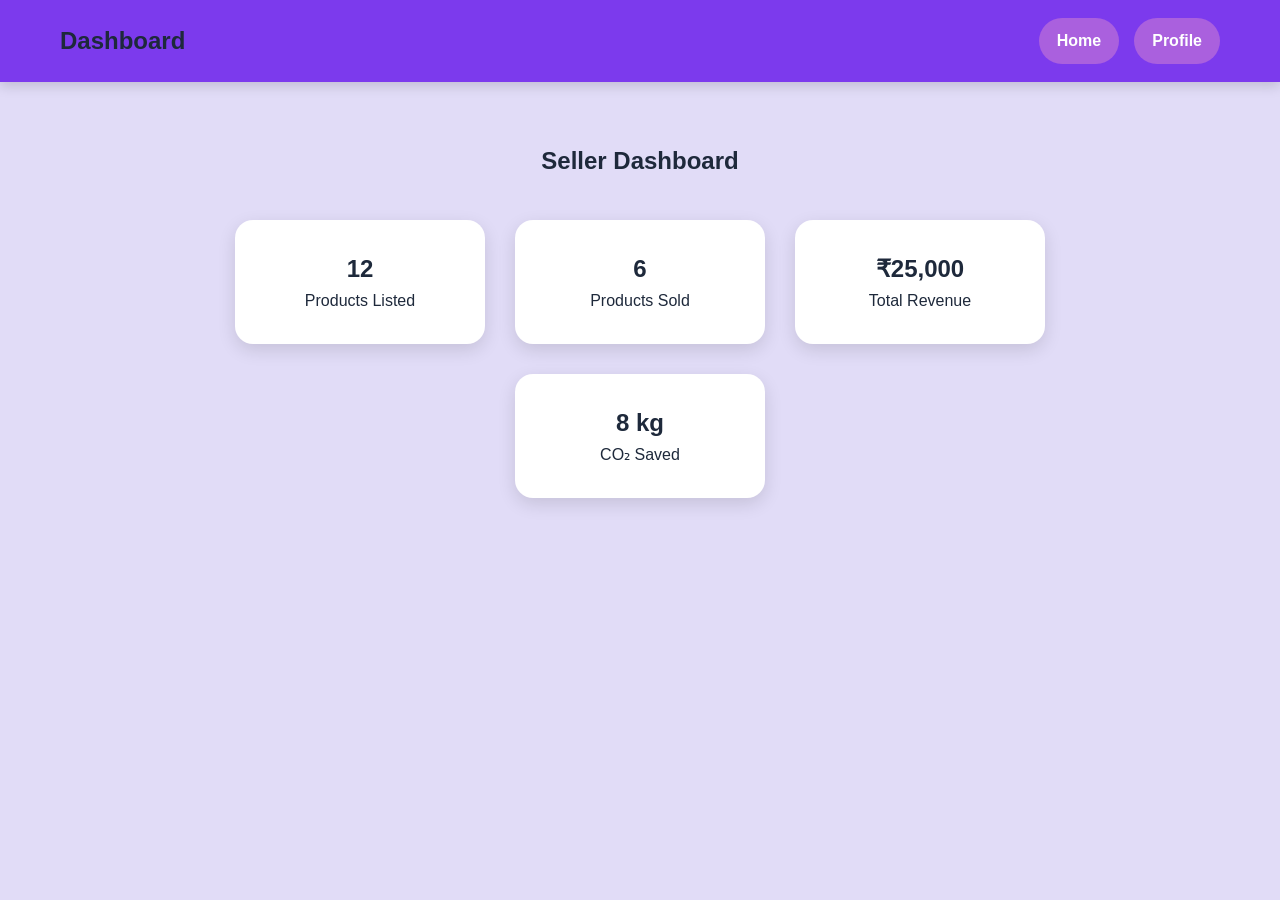
<file: dashboard.html>
<!DOCTYPE html>
<html lang="en">
<head>
    <meta charset="UTF-8">
    <meta name="viewport" content="width=device-width, initial-scale=1.0">
    <title>Dashboard</title>
    <link rel="stylesheet" href="style.css">
</head>
<body>
   <nav>
    <h2>Dashboard</h2>
    <div class="nav-links">
        <a href="index.html">Home</a>
        <a href="profile.html">Profile</a>
    </div>
   </nav> 

   <section class="dashboard">
      <h1>Seller Dashboard</h1>
      <div class="dashboard-cards">
        <div class="dash-card">
            <h2>12</h2>
            <p>Products Listed</p>
        </div>
        <div class="dash-card">
           <h2>6</h2>
           <p>Products Sold</p>
        </div>
        <div class="dash-card">
            <h2>₹25,000</h2>
            <p>Total Revenue</p>
        </div>
        <div class="dash-card">
            <h2>8 kg</h2>
            <p>CO₂ Saved</p>
        </div>
      </div>
   </section>
</body>
<script src="./dashboard.js"></script>
</html>
</file>
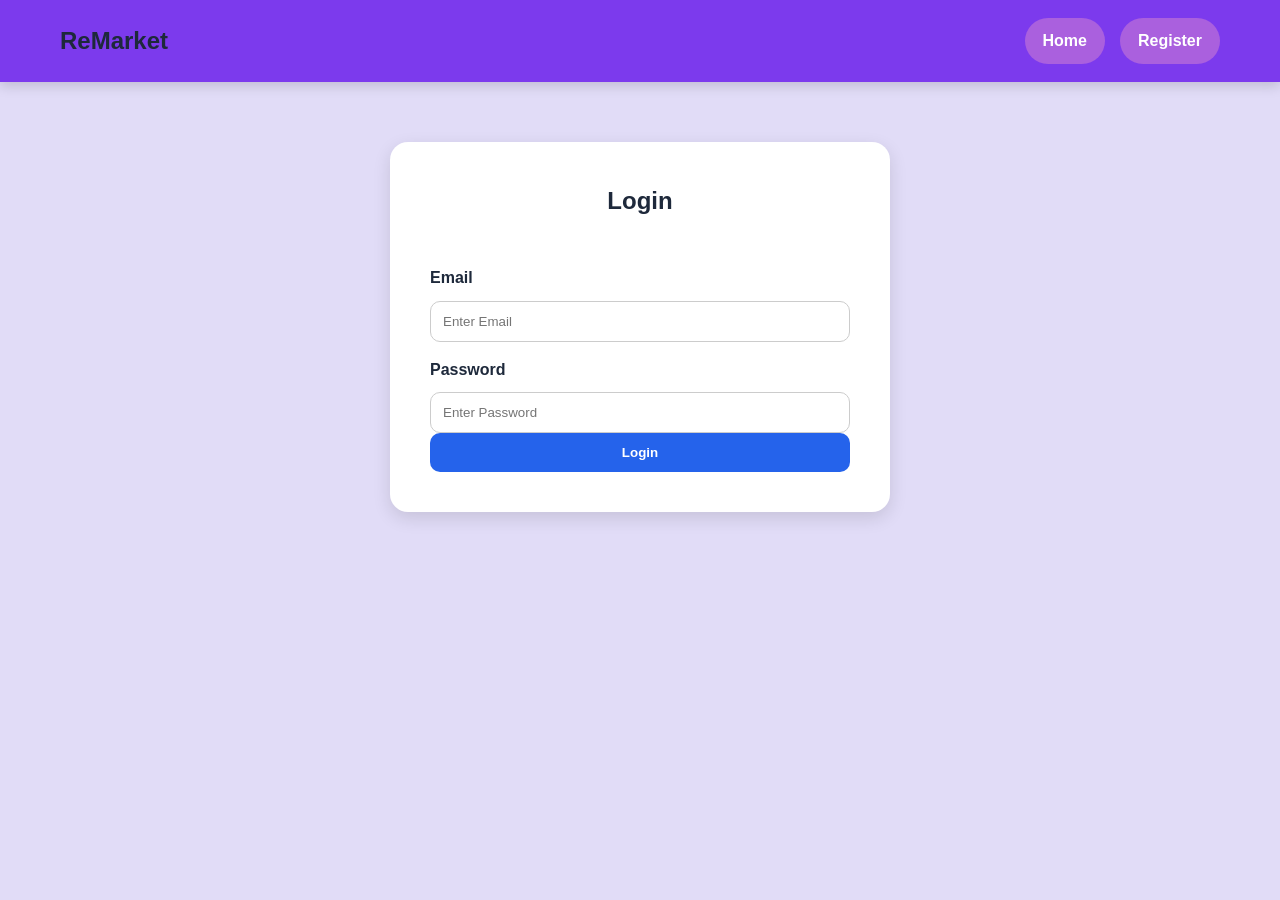
<file: login.html>
<!DOCTYPE html>

<html lang="en">

<head>

    <meta charset="UTF-8">

    <meta name="viewport"
          content="width=device-width, initial-scale=1.0">

    <title>Login</title>

    <link rel="stylesheet"
          href="./style.css">

</head>

<body>

    <nav>

        <h2>ReMarket</h2>

        <div class="nav-links">

            <a href="index.html">Home</a>

            <a href="register.html">Register</a>

        </div>

    </nav>


    <section class="login-container">

        <h1>Login</h1>

        <form>

            <label>Email</label>

            <input
            type="email"
            placeholder="Enter Email">


            <label>Password</label>

            <input
            type="password"
            placeholder="Enter Password">


            <button>

                Login

            </button>

        </form>

    </section>

</body>
<script src="./auth.js"></script>
</html>
</file>
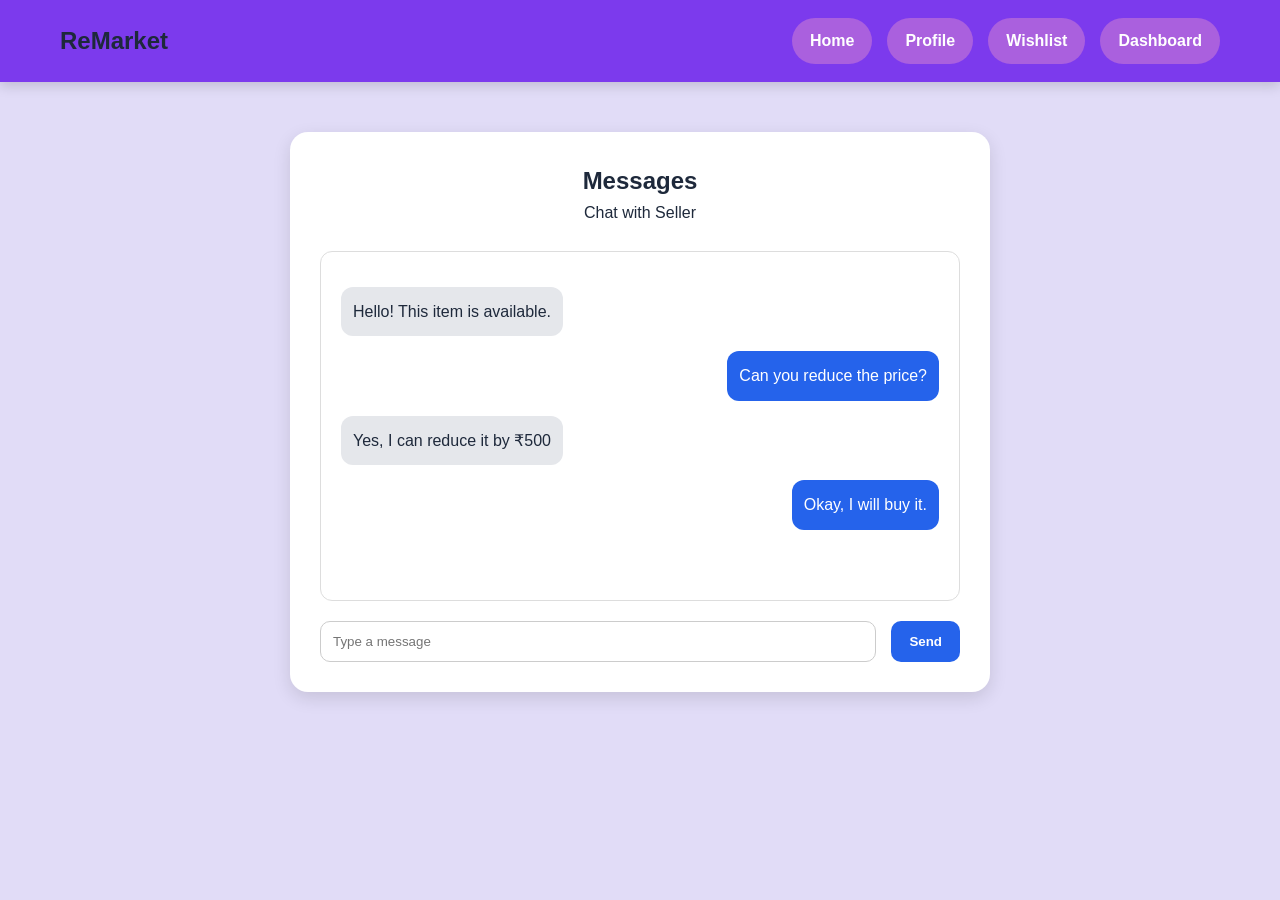
<file: messages.html>
<!DOCTYPE html>
<html lang="en">
<head>
    <meta charset="UTF-8">
    <meta name="viewport" content="width=device-width, initial-scale=1.0">
    <title>Messages</title>
    <link rel="stylesheet" href="style.css">
</head>
<body>
  <nav>
    <h2>ReMarket</h2>
    <div class="nav-links">
        <a href="index.html">Home</a>
        <a href="profile.html">Profile</a>
        <a href="wishlist.html">Wishlist</a>
        <a href="dasboard.html">Dashboard</a>
    </div>
  </nav> 
  
  <section class="chat-container">
    <div class="chat-header">
        <h1>Messages</h1>
        <p>Chat with Seller</p>
    </div>

    <div class="chat-box">
        <div class="message seller"> Hello! This item is available.</div>

        <div class="message buyer"> Can you reduce the price?</div>

         <div class="message seller"> Yes, I can reduce it by ₹500</div>

         <div class="message buyer"> Okay, I will buy it.</div>
    </div>

    <div class="chat-input">
        <input type="text" placeholder="Type a message">
        <button>Send</button>
    </div>
  </section>
</body>
<script src="./chat.js"></script>
</html>
</file>
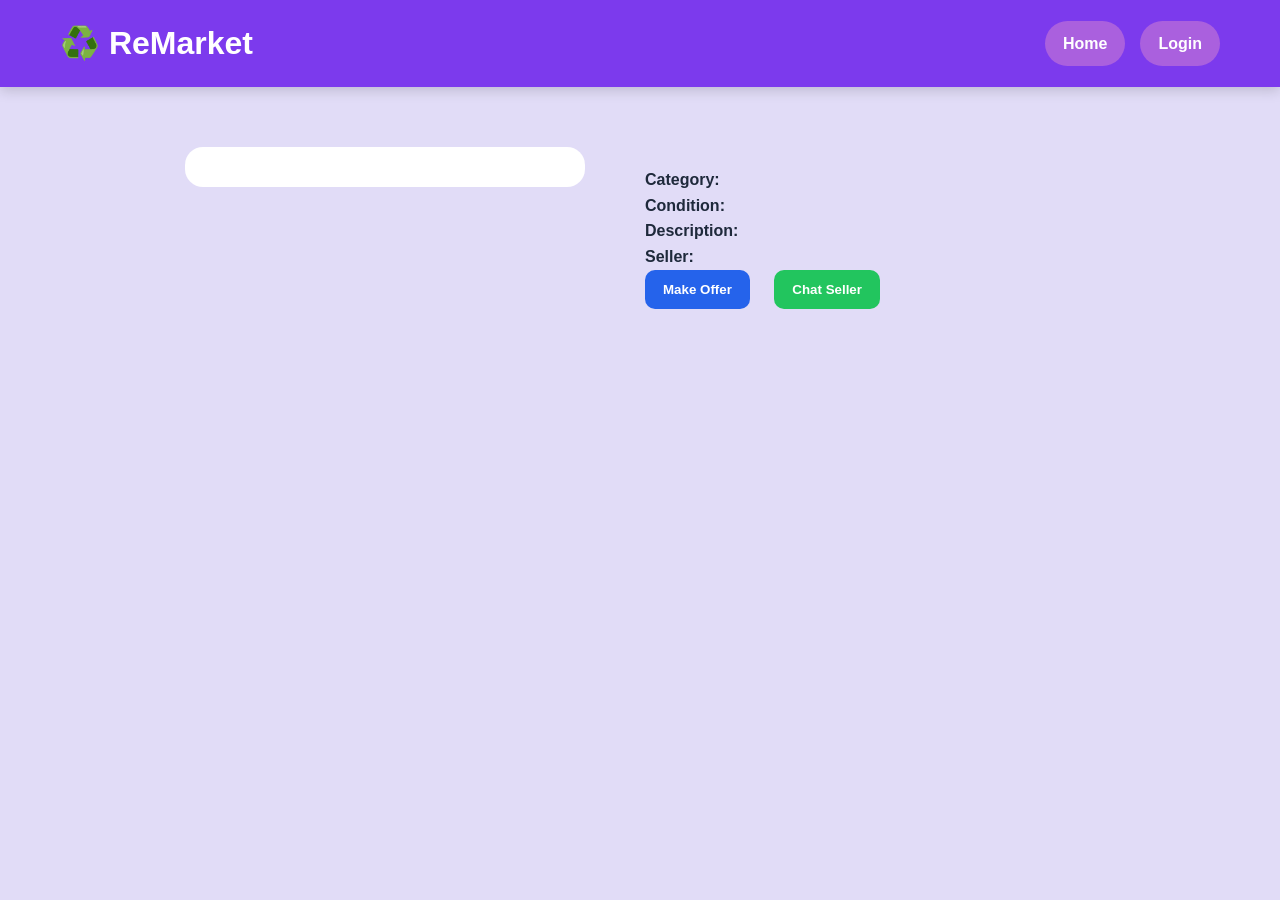
<file: product.html>
<!DOCTYPE html>
<html lang="en">

<head>

    <meta charset="UTF-8">

    <meta name="viewport"
          content="width=device-width, initial-scale=1.0">

    <title>Product Details</title>

    <link rel="stylesheet" href="style.css">

</head>

<body>

    <nav>

        <h1>♻️ ReMarket</h1>

        <div class="nav-links">

            <a href="index.html">Home</a>

            <a href="login.html">Login</a>

        </div>

    </nav>


    <section class="product-container">

        <div class="product-image">

            <img id="productImage">

        </div>


        <div class="product-info">

            <h1 id="productName"></h1>

            <h2 id="productPrice"></h2>

            <p>

                <strong>Category:</strong>

                <span id="productCategory"></span>

            </p>

            <p>

                <strong>Condition:</strong>

                <span id="productCondition"></span>

            </p>

            <p>

                <strong>Description:</strong>

                <span id="productDescription"></span>

            </p>

            <p>

                <strong>Seller:</strong>

                <span id="productSeller"></span>

            </p>

            <button class="offer-btn">

                Make Offer

            </button>

            <button class="chat-btn">

                Chat Seller

            </button>

        </div>

    </section>


    <script src="product.js"></script>

</body>

</html>
</file>
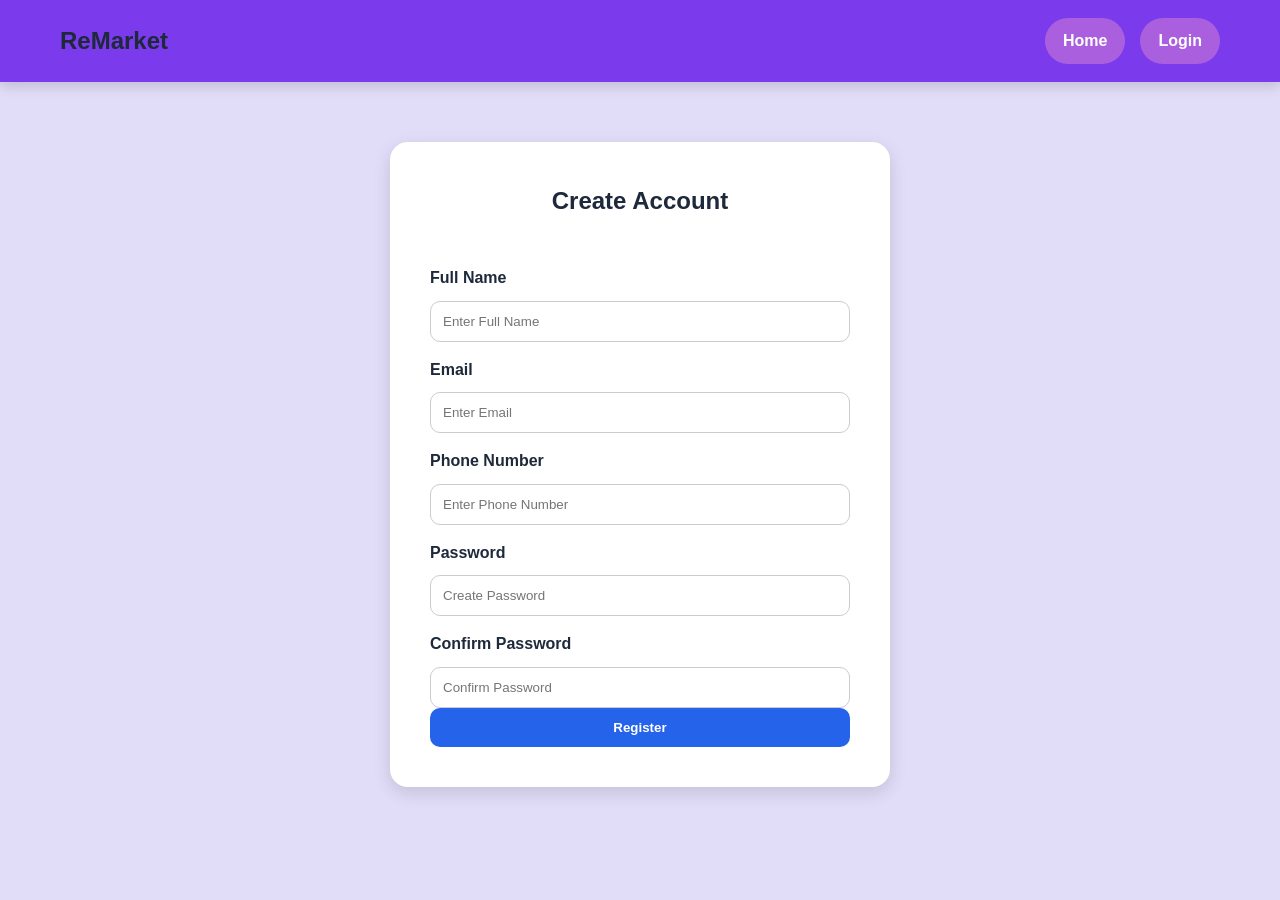
<file: register.html>
<!DOCTYPE html>
<html lang="en">
<head>
    <meta charset="UTF-8">
    <meta name="viewport" content="width=device-width, initial-scale=1.0">
    <title>Register</title>
    <link rel="stylesheet" href="style.css">
</head>
<body>
    <nav>
        <h2>ReMarket</h2>
        <div class="nav-links">
        <a href="index.html">Home</a>
        <a href="login.html">Login</a>
    </div>
    </nav>
    
    <section class="register-container">
        <h1>Create Account</h1>
        <form>
            <label>Full Name</label>
            <input type="text" placeholder="Enter Full Name">

            <label>Email</label>
            <input type="email" placeholder="Enter Email">

            <label>Phone Number</label>
            <input type="tel" placeholder="Enter Phone Number">

            <label>Password</label>
            <input type="password" placeholder="Create Password">

            <label>Confirm Password</label>
            <input type="password" placeholder="Confirm Password">

            <button>Register</button>
        </form>
    </section>
</body>
<script src="./auth.js"></script>
</html>
</file>
<file: style.css>
*{
    margin:0;
    padding:0;
    box-sizing:border-box;
    font-family:Arial, Helvetica, sans-serif;
}

body{

    background:#e1dcf7;

    color:#1E293B;

    line-height:1.6;
}


nav{

    display:flex;

    justify-content:space-between;

    align-items:center;

    padding:18px 60px;

    background:#7c3aed;

    position:sticky;

    top:0;

    z-index:1000;

    box-shadow:0 4px 12px rgba(0,0,0,0.15);

}

nav h1{

    color:white;

    font-size:32px;
}
.logo-section{

    color: white;

    display:flex;

    flex-direction:column;

}

.logo-section h1{

    color:white;

    margin:0;

}

.logo-section p{

    color:white;

    font-size:20px;

    font-weight:500;

    margin-top:4px;

    margin-left: 48px;

}

.nav-links{

    display:flex;

    gap:15px;

    flex-wrap: wrap;
}

.nav-links a{

    text-decoration:none;

    color:white;

    padding:10px 18px;

    border-radius:25px;

    font-weight:600;

    transition:0.3s ease;

    background:rgba(187, 110, 218, 0.741);

}

.nav-links a:hover{

    background:rgba(109, 207, 161, 0.826);

    transform:translateY(-3px);

    box-shadow:0 4px 12px rgba(0,0,0,0.15);

}

.offer-bar{

    position:fixed;

    top:120px;

    right:25px;

    background:#d86bdc;

    color:white;

    padding:15px 25px;

    border-radius:30px;

    font-size:18px;

    font-weight:bold;

    box-shadow:0 6px 15px rgba(0,0,0,0.2);

    z-index:999;

    animation:float 2s infinite ease-in-out;

}

@keyframes float{

    0%{

        transform:translateY(0);

    }

    50%{

        transform:translateY(-8px);

    }

    100%{

        transform:translateY(0);

    }

}


.Hero{

    text-align:center;

    padding:60px 20px;
}

.Hero h1{

    font-size:48px;

    margin-bottom:25px;
}

.Hero input{

    width:60%;

    padding:15px;

    border:none;

    border-radius:12px;

    box-shadow:0 4px 12px rgba(0,0,0,0.12);

    font-size:16px;
}


.Categories{

    display:flex;

    justify-content:center;

    gap:25px;

    flex-wrap:wrap;

    margin:40px 0;

}

.category-cards{

    width:180px;

    height:220px;

    background:#f8fafc;

    border-radius:25px;

    display:flex;

    flex-direction:column;

    justify-content:center;

    align-items:center;

    transition:0.3s;

    cursor:pointer;
}

.category-cards:hover{

    transform:translateY(-6px);

    box-shadow:0 8px 20px rgba(0,0,0,0.12);

}

.category-cards img{

    width:100px;

    height:100px;

    object-fit:contain;

}

.category-cards button{

    width:85%;

    margin-top:20px;

    padding:12px;

    border:none;

    border-radius:15px;

    background:#2563EB;

    color:white;

    font-size:18px;

    font-weight:600;

    cursor:pointer;
}

.category-cards button:hover{

    background:#1D4ED8;

}

.fresh-title{
    margin-left: 60px;

    margin-top: 20px;

    margin-bottom: 20px;

    font-size: 40px;
}

.Products{

    display:grid;

    grid-template-columns:repeat(4,1fr);

    justify-content:center;

    gap:30px;

    padding:40px 60px;

}


.Card{

    width:280px;

    background:white;

    border-radius:18px;

    overflow:hidden;

    text-align:center;

    padding:20px;

    box-shadow:0 6px 18px rgba(0,0,0,0.12);

    transition:0.3s;

}
.Card:hover{

    transform:translateY(-10px);
}

.Card img{

    width:100%;

    height:220px;

    object-fit:contain;

}

.Card h3{

    margin-bottom:10px;
}

.Card p{

    margin-bottom:15px;

    font-size:18px;

    font-weight:bold;

    color:#16A34A;
}

.Card button{

    width:90%;

    margin-bottom:20px;
}


button{

    background:#2563EB;

    color:white;

    border:none;

    padding:12px 18px;

    border-radius:10px;

    cursor:pointer;

    font-weight:600;

    transition:0.3s;
}

button:hover{

    background:#1D4ED8;
}


.product-container{

    display:flex;

    justify-content:center;

    gap:60px;

    padding:60px;

    flex-wrap:wrap;
}

.product-image img{

    width:400px;

    border-radius:18px;

    background:white;

    padding:20px;
}

.product-info{

    width:450px;
}

.product-info h1{

    margin-bottom:15px;
}

.product-info h2{

    color:#16A34A;

    margin-bottom:20px;
}

.offer-btn{

    background:#2563EB;
}

.chat-btn{

    background:#22C55E;

    margin-left:20px;
}


.add-product,
.login-container,
.register-container{

    width:600px;

    margin:60px auto;

    background:white;

    padding:40px;

    border-radius:18px;

    box-shadow:0 6px 18px rgba(0,0,0,0.12);
}

.login-container,
.register-container{

    width:500px;
}

.add-product h1,
.login-container h1,
.register-container h1{

    text-align:center;

    margin-bottom:30px;
}

.add-product form,
.login-container form,
.register-container form{

    display:flex;

    flex-direction:column;
}

.add-product label,
.login-container label,
.register-container label{

    margin-top:15px;

    font-weight:600;
}

.add-product input,
.add-product select,
.add-product textarea,
.login-container input,
.register-container input{

    padding:12px;

    margin-top:10px;

    border:1px solid #ccc;

    border-radius:10px;
}


.profile-container{

    width:600px;

    margin:60px auto;

    background:white;

    padding:40px;

    border-radius:18px;

    text-align:center;

    box-shadow:0 6px 18px rgba(0,0,0,0.12);
}

.profile-container img{

    width:140px;
}

.profile-container h3{

    color:#16A34A;

    margin:15px 0;
}

.stats{

    display:flex;

    justify-content:space-around;

    margin-top:30px;
}


.dashboard{

    width:85%;

    margin:60px auto;
}

.dashboard h1{

    text-align:center;

    margin-bottom:40px;
}

.dashboard-cards{

    display:flex;

    justify-content:center;

    gap:30px;

    flex-wrap:wrap;
}

.dash-card{

    width:250px;

    background:white;

    padding:30px;

    text-align:center;

    border-radius:18px;

    box-shadow:0 6px 18px rgba(0,0,0,0.12);
}


.wishlist-container{

    width:85%;

    margin:50px auto;
}

.wishlist-container h1{

    text-align:center;

    margin-bottom:40px;
}

.wishlist-products{

    display:flex;

    justify-content:center;

    gap:30px;

    flex-wrap:wrap;
}

.wishlist-card{

    width:300px;

    background:white;

    padding:20px;

    border-radius:18px;

    text-align:center;

    box-shadow:0 6px 18px rgba(0,0,0,0.12);
}

.wishlist-card img{

    width:100%;

    height:250px;

    object-fit:contain;
}

.wishlist-card h3{

    margin:15px 0;
}

.wishlist-card button{

    width:100%;

    background:#EF4444;
}


.chat-container{

    width:700px;

    margin:50px auto;

    background:white;

    padding:30px;

    border-radius:18px;

    box-shadow:0 6px 18px rgba(0,0,0,0.12);
}

.chat-header{

    text-align:center;

    margin-bottom:25px;
}

.chat-box{

    height:350px;

    border:1px solid #ddd;

    border-radius:12px;

    padding:20px;

    overflow-y:auto;
}

.message{

    width:fit-content;

    max-width:70%;

    padding:12px;

    margin:15px 0;

    border-radius:12px;
}

.seller{

    background:#E5E7EB;
}

.buyer{

    background:#2563EB;

    color:white;

    margin-left:auto;
}

.chat-input{

    display:flex;

    gap:15px;

    margin-top:20px;
}

.chat-input input{

    flex:1;

    padding:12px;

    border:1px solid #ccc;

    border-radius:10px;
}

.mobile-page{

    display:flex;
    
    gap:30px;
    
    padding:40px;
    
    }
    
    .filters{
    
    width:250px;
    
    background:white;
    
    padding:30px;
    
    border-radius:20px;
    
    }
    
    .mobile-products{
    
    flex:1;
    
    }
    
    .mobile-grid{
    
    display:grid;
    
    grid-template-columns:repeat(3,1fr);
    
    gap:25px;
    
    }
    
    .mobile-card{
    
    background:white;
    
    padding:20px;
    
    border-radius:20px;
    
    text-align:center;
    
    }
    
    .mobile-card img{
    
    width:100%;
    
    height:220px;
    
    object-fit:contain;
    
    }

    .mobile-card button{

        width:160px;
    
        height:50px;
    
        margin-top:18px;
    
        border:none;
    
        border-radius:15px;
    
        background:#2563EB;
    
        color:white;
    
        font-size:18px;
    
        font-weight:600;
    
        cursor:pointer;
    
        transition:0.3s;
    
    }

    .mobile-card button:hover{

        background:#1D4ED8;
    
        transform:translateY(-3px);
    
    }

    footer{

        margin-top:50px;
    
        background:#7c3aed;
    
        color:white;
    
        padding:30px;
    
        text-align:center;
    
    }
    
    .footer-links{
    
        display:flex;
    
        justify-content:center;
    
        gap:20px;
    
        margin:15px 0;
    
        flex-wrap:wrap;
    
    }
    
    .footer-links a{
    
        color:white;
    
        text-decoration:none;
    
    }
    
    .footer-links a:hover{
    
        color:orange;
    
    }

    /* Responsive Design */

@media (max-width:768px){

    nav{
        flex-direction: column;
        gap: 15px;
        padding: 15px;
    }
    
    .logo-section{
        text-align: center;
    }
    
    .nav-links{
        display: flex;
        flex-wrap: wrap;
        justify-content: center;
        gap: 10px;
    }
    
    .Hero input{
        width: 90%;
    }
    
    .Categories{
        display: grid;
        grid-template-columns: repeat(2,1fr);
        gap: 15px;
    }
    
    .Products{
        display: grid;
        grid-template-columns: repeat(2,1fr);
        gap: 15px;
    }
    
    .category-cards,
    .Card{
        width: 100%;
    }
    
    .product-container{
        flex-direction: column;
        text-align: center;
        padding: 20px;
    }
    
    .product-image img{
        width: 250px;
    }
    
    .offer-btn,
    .chat-btn{
        width: 100%;
        margin-top: 10px;
    }
    
    img{
        max-width: 100%;
        height: auto;
    
    }
    
    }
</file>
